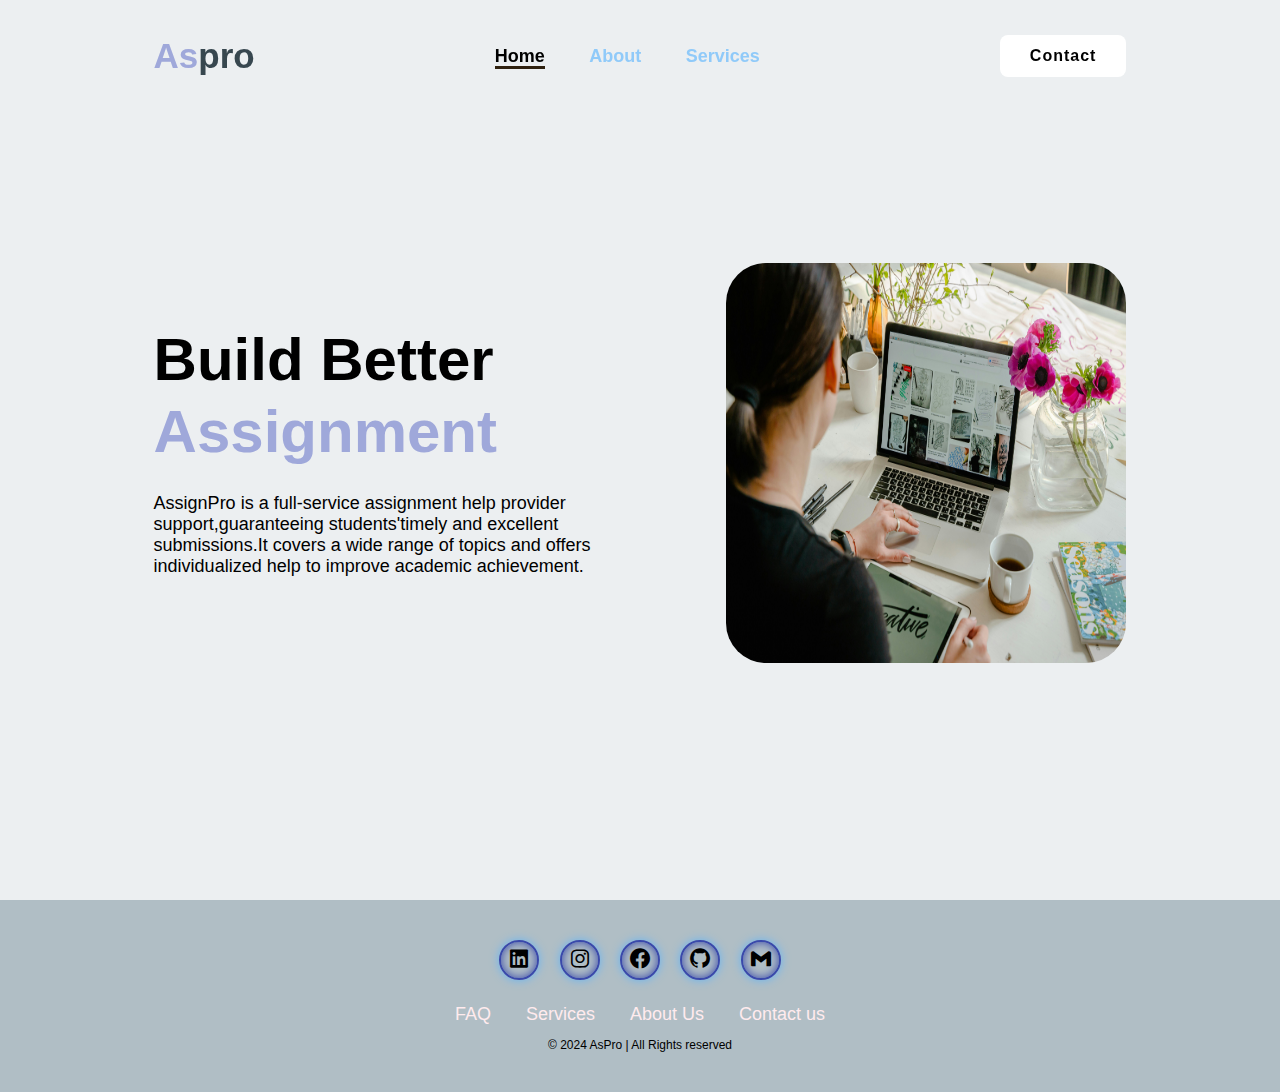
<file: about.html>
<!DOCTYPE html>
<html lang="en">
    <head>
        <meta charset="UTF-8">
        <meta name="viewport" content="width=device-width,initial-scale=1.0">
        <title>Landing page</title>
        <link rel="stylesheet" href="style.css">
        <link href='https://unpkg.com/boxicons@2.1.4/css/boxicons.min.css' rel='stylesheet'>
    </head>
    <body>
        <header class ="header">
            <a href="index.html" class="logo"><span>As</span>pro</a>

            <nav class="navbar">
                <a href="index.html" class="active">Home</a>
                <a href="about.html">About</a>
                <a href="services.html">Services</a>
            </nav>
            <a href="contact.html" class="contact">Contact </a>
            
        </header>
<!---------------------------------------About---------------------------------------------------------------------------------------------->    
        
        <section class="About">
                <div class="Acontent">
                    <h1>Build Better<span> Assignment</span></h1>

                    <p>AssignPro is a full-service assignment help provider support,guaranteeing students'timely and excellent submissions.It covers a wide range of topics and offers individualized help to improve academic achievement.
                    </p>
                </div>
                <div class="Aimge">
                <img src="assing.jpg" alt="">
                </div>
      </section>
      <footer class="footer">
        <div class="social">
          <a href="https://www.linkedin.com/in/ayeshi-i-jayarathne-b225572a3"><i class='bx bxl-linkedin-square' ></i></a>
          <a href="https://www.instagram.com/inu_jasy"><i class='bx bxl-instagram' ></i></a>
          <a href="https://www.facebook.com/profile.php?id=61555113226623&mibextid=ZbWKwL"><i class='bx bxl-facebook-circle' ></i></a>
          <a href="https://github.com/ayeshijayarathna"><i class='bx bxl-github' ></i></a>
          <a href="mailto:ashjayarathna5@gmail.com"><i class='bx bxl-gmail'></i></a>
       </div>

       <ul class="list">
        <li>
            <a href="mailto:ashjayarathna5@gmail.com">FAQ</a>
        </li>

        <li>
            <a href="services.html">Services</a>
        </li>

        <li>
            <a href="about.html">About Us</a>
        </li>

        <li>
            <a href="contact.html">Contact us</a>
        </li>
     </ul>
        <p class="cright"> © 2024 AsPro | All Rights reserved </p>
    </footer>
</body>


</html>
</file>
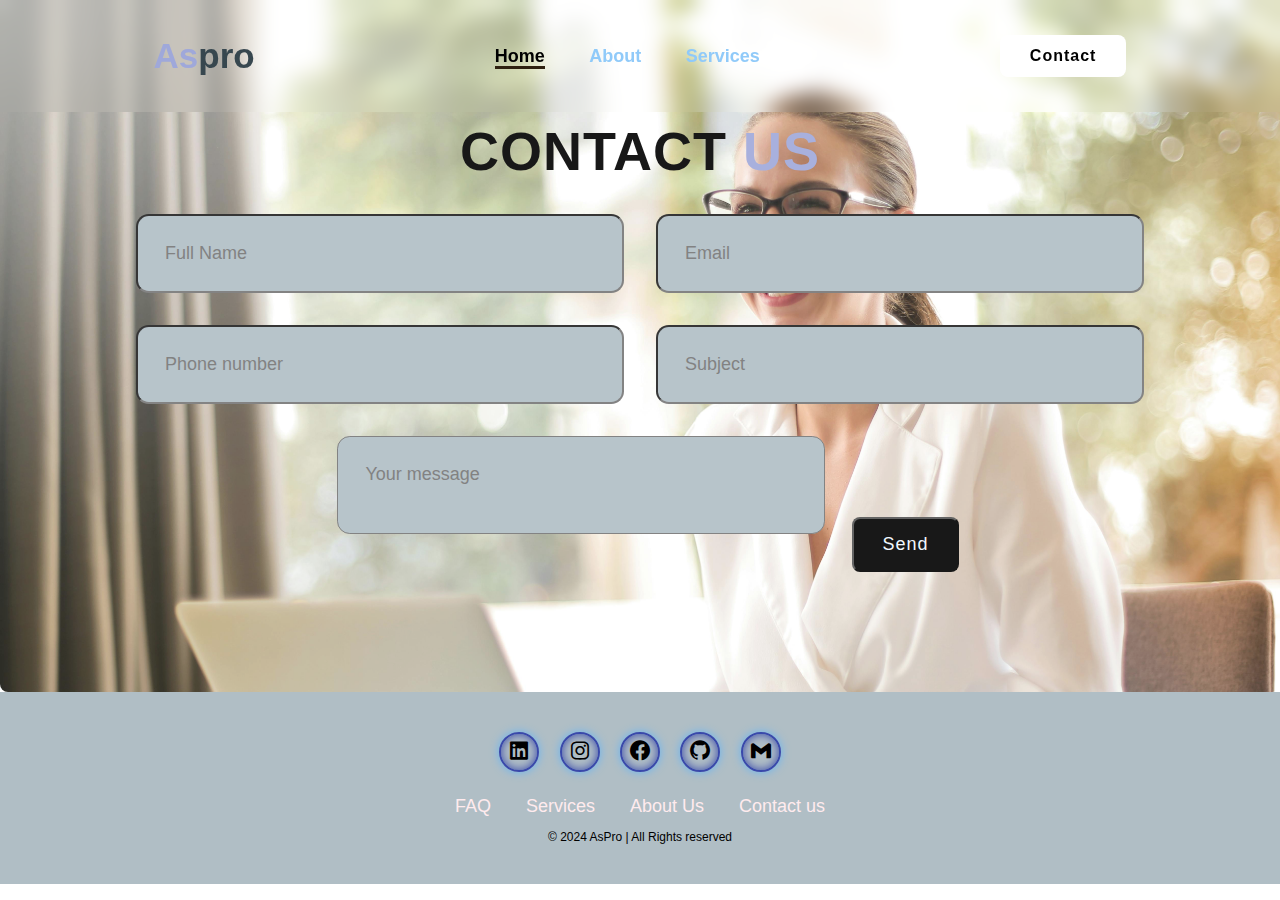
<file: contact.html>
<!DOCTYPE html>
<html lang="en">
    <head>
        <meta charset="UTF-8">
        <meta name="viewport" content="width=device-width,initial-scale=1.0">
        <title>Landing page</title>
        <link rel="stylesheet" href="style.css">
        <link href='https://unpkg.com/boxicons@2.1.4/css/boxicons.min.css' rel='stylesheet'>
    </head>
    <body>
        <header class ="header">
            <a href="index.html" class="logo"><span>As</span>pro</a>

            <nav class="navbar">
                <a href="index.html" class="active">Home</a>
                <a href="about.html">About</a>
                <a href="services.html">Services</a>
            </nav>
            <a href="contact.html" class="contact">Contact </a>
            
        </header>
      <section class="contact" style="background-image:url(bg.jpg); background-repeat:no-repeat; background-attachment: fixed;background-size: cover; opacity: 0.9;">
            <div class="contact-form" >
                <h2 class="contus">CONTACT<span> US</span></h2>
        
                <form action="#">
                    <div class="input-box">
                        <input type="text" placeholder="Full Name">
                        <input type="email" placeholder="Email">
                    </div>
                    
                    <div class="input-box">
                        <input type="number" placeholder="Phone number">
                        <input type="text" placeholder="Subject">
                    </div>
        
                    <textarea name="" id="" cols="30" raws="10" placeholder="Your message"></textarea>  
                    <input type="submit" value="Send" class="btnsend">
                </form>
            </div>
        </section>

        <footer class="footer">
            <div class="social">
              <a href="https://www.linkedin.com/in/ayeshi-i-jayarathne-b225572a3"><i class='bx bxl-linkedin-square' ></i></a>
              <a href="https://www.instagram.com/inu_jasy"><i class='bx bxl-instagram' ></i></a>
              <a href="https://www.facebook.com/profile.php?id=61555113226623&mibextid=ZbWKwL"><i class='bx bxl-facebook-circle' ></i></a>
              <a href="https://github.com/ayeshijayarathna"><i class='bx bxl-github' ></i></a>
              <a href="mailto:ashjayarathna5@gmail.com"><i class='bx bxl-gmail'></i></a>
           </div>
    
           <ul class="list">
            <li>
                <a href="mailto:ashjayarathna5@gmail.com">FAQ</a>
            </li>
    
            <li>
                <a href="services.html">Services</a>
            </li>
    
            <li>
                <a href="about.html">About Us</a>
            </li>
    
            <li>
                <a href="contact.html">Contact us</a>
            </li>
         </ul>
            <p class="cright"> © 2024 AsPro | All Rights reserved </p>
        </footer>
    </body>


</html>
</file>
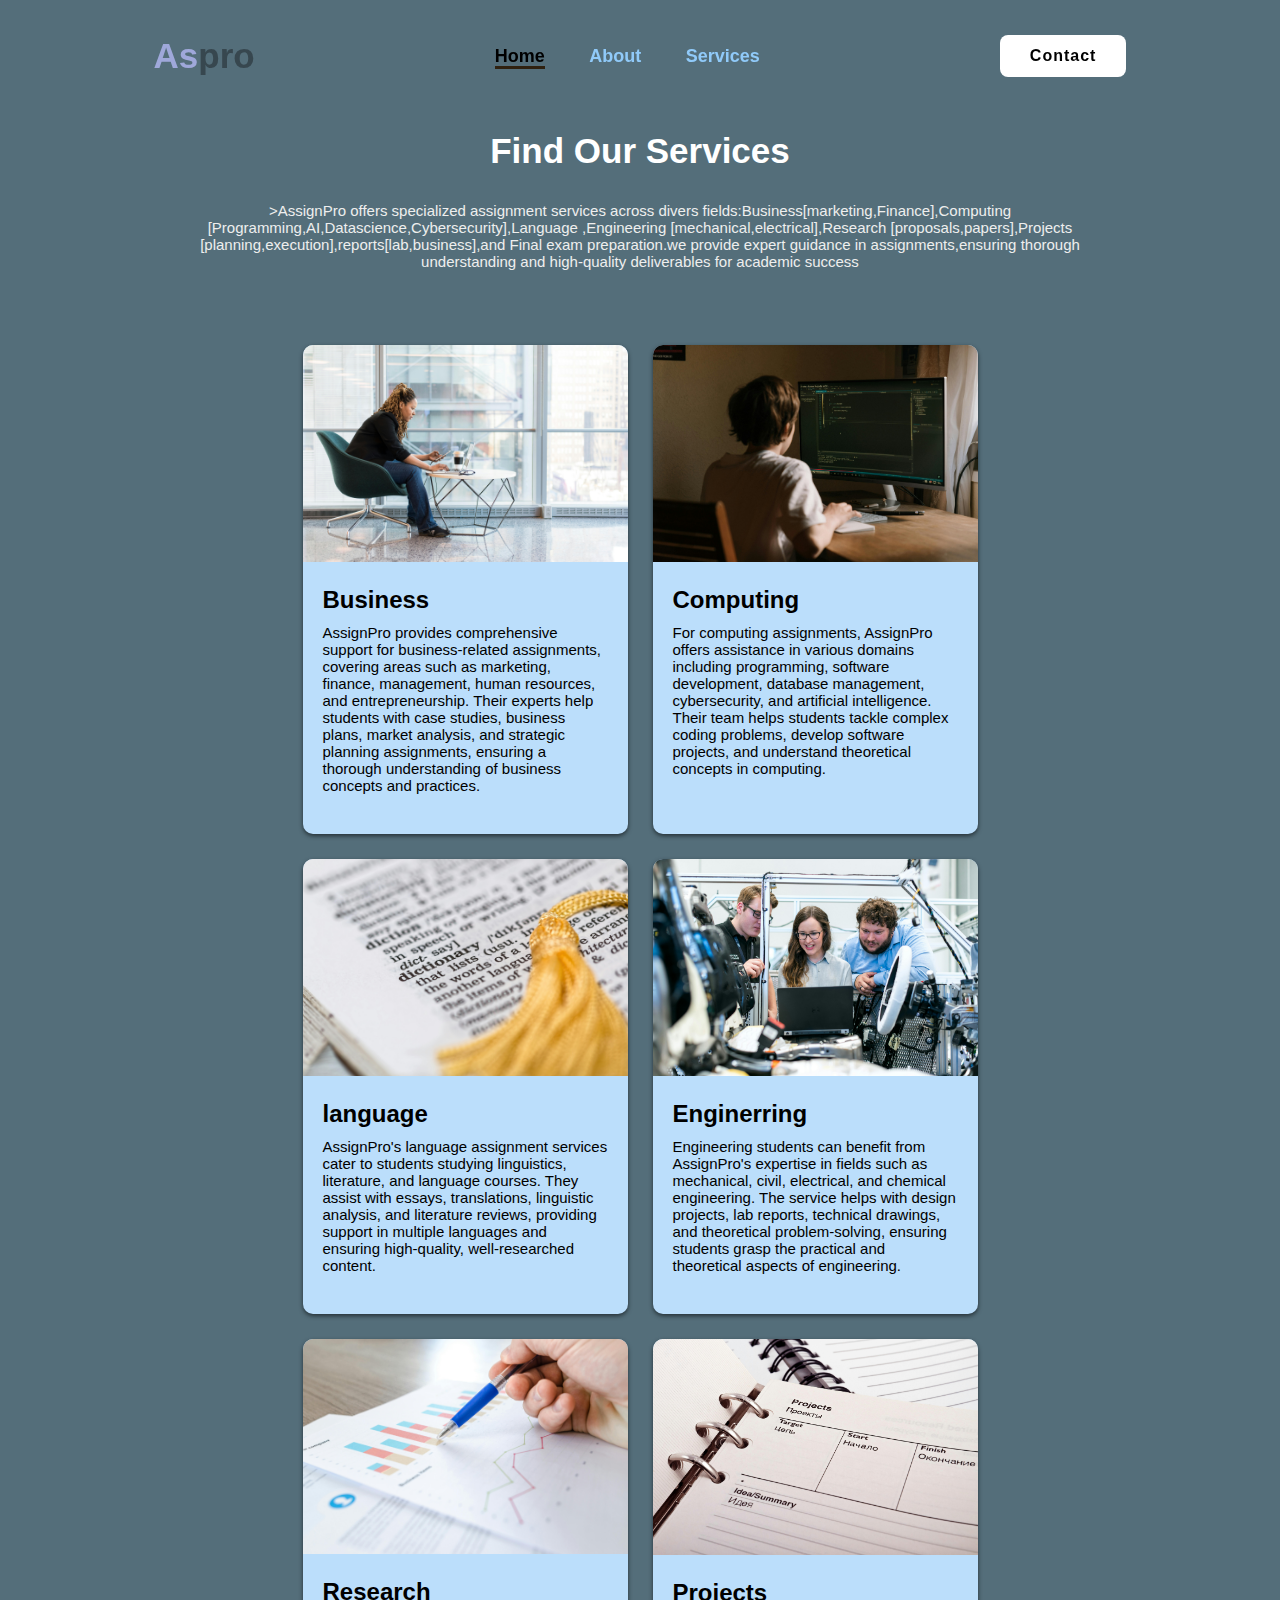
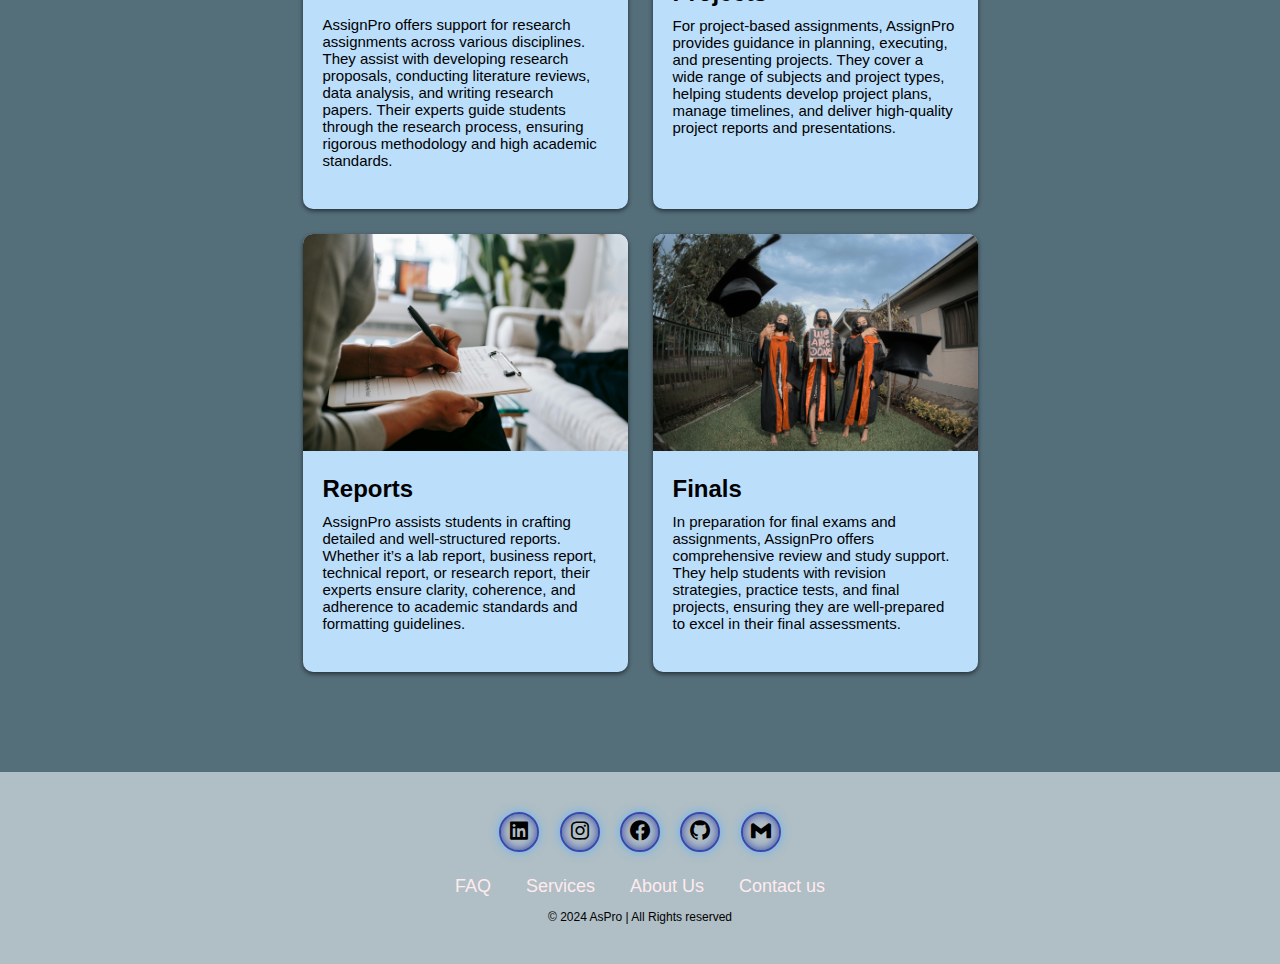
<file: services.html>
<!DOCTYPE html>
<html lang="en">
    <head>
        <meta charset="UTF-8">
        <meta name="viewport" content="width=device-width,initial-scale=1.0">
        <title>Landing page</title>
        <link rel="stylesheet" href="style.css">
        <link href='https://unpkg.com/boxicons@2.1.4/css/boxicons.min.css' rel='stylesheet'>
    </head>
    <body>
        <header class ="header">
            <a href="index.html" class="logo"><span>As</span>pro</a>

            <nav class="navbar">
                <a href="index.html" class="active">Home</a>
                <a href="about.html">About</a>
                <a href="services.html">Services</a>
            </nav>
            <a href="contact.html" class="contact">Contact </a>
            
        </header>
        <section class="Services">
           
            <div class="card-container">
                    <div class="section-header">
                        <h1 class="title">Find our services</h1>
                        <p>>AssignPro offers specialized assignment services across divers fields:Business[marketing,Finance],Computing [Programming,AI,Datascience,Cybersecurity],Language ,Engineering [mechanical,electrical],Research [proposals,papers],Projects [planning,execution],reports[lab,business],and Final exam preparation.we provide expert guidance in assignments,ensuring thorough understanding and high-quality deliverables for academic success</p>
                    </div>
                
                    <div class="card">
                        <img src="business.jpg">
                        <div class="card-content">
                            <h1>Business</h1>
                            <p>AssignPro provides comprehensive support for business-related assignments, covering areas such as marketing, finance, management, human resources, and entrepreneurship. Their experts help students with case studies, business plans, market analysis, and strategic planning assignments, ensuring a thorough understanding of business concepts and practices.
                            </p>
                            
                        </div>
                    </div>
    
                    <div class="card">
                        <img src="computing.jpg">
                        <div class="card-content">
                            <h1>Computing</h1>
                            <p>For computing assignments, AssignPro offers assistance in various domains including programming, software development, database management, cybersecurity, and artificial intelligence. Their team helps students tackle complex coding problems, develop software projects, and understand theoretical concepts in computing.
                            </p>
                           
                        </div>
                    </div>
    
                    <div class="card">
                        <img src="language.jpg">
                        <div class="card-content">
                            <h1>language</h1>
                            <p>AssignPro's language assignment services cater to students studying linguistics, literature, and language courses. They assist with essays, translations, linguistic analysis, and literature reviews, providing support in multiple languages and ensuring high-quality, well-researched content.
                            </p>
                           
                        </div>
                    </div>
    
                    <div class="card">
                        <img src="engineering.jpg">
                        <div class="card-content">
                            <h1>Enginerring</h1>
                            <p>Engineering students can benefit from AssignPro's expertise in fields such as mechanical, civil, electrical, and chemical engineering. The service helps with design projects, lab reports, technical drawings, and theoretical problem-solving, ensuring students grasp the practical and theoretical aspects of engineering.
                             </p>
                            
                        </div>
                    </div>
    
                    <div class="card">
                        <img src="research.jpg">
                        <div class="card-content">
                            <h1>Research</h1>
                            <p>AssignPro offers support for research assignments across various disciplines. They assist with developing research proposals, conducting literature reviews, data analysis, and writing research papers. Their experts guide students through the research process, ensuring rigorous methodology and high academic standards.
                           </p>
                            
                        </div>
                    </div>
    
                    <div class="card">
                        <img src="project.jpg">
                        <div class="card-content">
                            <h1>Projects</h1>
                            <p>For project-based assignments, AssignPro provides guidance in planning, executing, and presenting projects. They cover a wide range of subjects and project types, helping students develop project plans, manage timelines, and deliver high-quality project reports and presentations.
                                 </p>
                           
                        </div>
                    </div>
    
                    <div class="card">
                        <img src="report.jpg">
                        <div class="card-content">
                            <h1>Reports</h1>
                            <p>AssignPro assists students in crafting detailed and well-structured reports. Whether it’s a lab report, business report, technical report, or research report, their experts ensure clarity, coherence, and adherence to academic standards and formatting guidelines.
                            </p>
                           
                        </div>
                    </div>
    
                    <div class="card">
                        <img src="finals.jpg">
                        <div class="card-content">
                            <h1>Finals</h1>
                            <p>In preparation for final exams and assignments, AssignPro offers comprehensive review and study support. They help students with revision strategies, practice tests, and final projects, ensuring they are well-prepared to excel in their final assessments.
                            </p>
                        
                        </div>
                    </div>
             </div>
            </section>

        <footer class="footer">
            <div class="social">
              <a href="https://www.linkedin.com/in/ayeshi-i-jayarathne-b225572a3"><i class='bx bxl-linkedin-square' ></i></a>
              <a href="https://www.instagram.com/inu_jasy"><i class='bx bxl-instagram' ></i></a>
              <a href="https://www.facebook.com/profile.php?id=61555113226623&mibextid=ZbWKwL"><i class='bx bxl-facebook-circle' ></i></a>
              <a href="https://github.com/ayeshijayarathna"><i class='bx bxl-github' ></i></a>
              <a href="mailto:ashjayarathna5@gmail.com"><i class='bx bxl-gmail'></i></a>
           </div>
    
           <ul class="list">
            <li>
                <a href="mailto:ashjayarathna5@gmail.com">FAQ</a>
            </li>
    
            <li>
                <a href="services.html">Services</a>
            </li>
    
            <li>
                <a href="about.html">About Us</a>
            </li>
    
            <li>
                <a href="contact.html">Contact us</a>
            </li>
         </ul>
            <p class="cright"> © 2024 AsPro | All Rights reserved </p>
        </footer>
    </body>


</html>
</file>
<file: style.css>
*{
    margin: 0;
    padding: 0;
    box-sizing: border-box;
    font-family: 'Poppins',sans-serif;
    text-decoration: none;
    list-style: none;
}
.container{
    width: 100%;
    height: 100vh;
    background-image: linear-gradient(rgba(12,3,51,0.3),rgba(12,3,51,0.3));
    position: relative;
    padding: 0 0%;
    display: flex;
    align-items: center;
    justify-content: center;
  }
.header{
    position: fixed;
    top: 0;
    left:0;
    width: 100%;
    padding: 35px 12%;
    backdrop-filter: blur(10px);
    display: flex;
    justify-content: space-between;
    align-items: center;
    z-index: 100;
}
.logo{
    font-size: 35px;
    color:rgb(55, 71, 79);
    font-weight: 700;
    transition: 0.3s ease;
}
.logo:hover{
    color:rgb(176, 190, 197);
    text-shadow: 0 0 25px rgb(98, 16, 199) ,
                 0 0 50px rgb(34, 27, 231);
    transform: scale(1.1);             
}
span{
    color: rgb(159, 168, 218);
}
.navbar a{
    font-size: 18px;
    color:rgb(144, 202, 249);
    font-weight: 700;
    margin: 0 20px;
    border-bottom: 3px solid transparent;
    transition: 0.3s ease;
}
.navbar a:hover,.navbar a.active{
    color: black;
    border-bottom: 3px solid  rgb(47, 33, 16);
    
}
.contact{
    padding: 10px 28px;
    background-color: white;
    color: black;
    border: 2px solid transparent;
    border-radius: 8px;
    font-size: 16px;
    letter-spacing: 1px;
    font-weight: 600;
    transition: 0.3s ease;
}
.contact:hover{
    background-color:black;
    box-shadow: 0 0 25px rgb(136, 167, 221);
    color:white;
}
.content{
    text-align: center;
  }
  .content h1{
    font-size: 100px;
    color: white;
    font-weight: 600;
  }
.content a{
    text-decoration: none;
    display: inline-block;
    color: #fff;
    font-size: 25px;
    border: 2px solid #fff;
    padding: 8px 50px;
    border-radius: 52px;  
  }
  .content a:hover{
  text-decoration: none;
  display: inline-block;
  color: rgb(0, 0, 0);
  background: #fff;
  }
.vdo{
    position: absolute;
    right: 0;
    bottom: 0;
    z-index: -1;
  }
@media(min-aspect-ratio:16/8){
    .vdo{
        width: 100%;
        height: auto;
    }
  }
@media(max-aspect-ratio:16/8){
    .vdo{
        width: auto;
        height: 100%;
    }
  }
/*----------------------------------------About-----------------------------------------------------*/
.About{
    width: 100%;
    min-height: 100vh;
    display: flex;
    align-items: center;
    gap: 7em;
    padding: 30px 12% 0;
    background-color: rgb(236, 239, 241);
}
.Acontent{
    max-width: 800px;
}
.Acontent h1{
    font-size: 60px;
    line-height: 1.2;
    color:black;
}
.Acontent p{
    font-size: 18px;
    margin:25px 0 30px;
}
.Aimge img{
    width:400px;
    height: 400px;
    align-items: center;
    border-radius: 10%;
}
/*--------------------------------------services------------------------------------------------------*/
.Services {
    width: 100%;
    min-height: 100vh;
    display: flex;
    align-items: center;
    gap: 7em;
    padding: 30px 12% 0;
    background-color:rgb(84, 110, 122);
}
.section-header{
    text-align: center;
    margin-bottom: 50px;
   
}
.section-header .title{
    font-size: 35px;
    font-weight: 600;
    text-transform: capitalize;
    color: #fff;
    line-height: 1.2;
    padding-bottom: 30px;
}
.section-header p{
    font-size: 15px;
    color:rgb(238, 238, 238);
}

.card-container{
    display: flex;
    justify-content: center;
    flex-wrap: wrap;
    gap: 25px;
    margin-top: 100px;
    margin-bottom: 100px;
}

.card{
    width: 325px;
    background-color: rgb(187, 222, 251);
    border-radius: 10px;
    box-shadow: 0px 2px 4px rgb(38, 50, 56);
    overflow: hidden;
    transition: transform 0.6s ease;
}
.card:hover{
    transform: translateY(-20px);
}
.card img{
    width:100%;
    height:auto;
    object-fit: cover;
}
.card-content{
    padding: 20px;
}
.card-content h1{
    font-size: 24px;
    margin-bottom: 10px;
}
.card-content p{
    font-size: 15px;
    color: black;
    margin-bottom: 20px;
}
/*------------------------------------contact us--------------------------------------------------------*/
.contus{
    color: black;
}
.contact-form{
    text-align: center;
    margin-top: 3em;
    margin-bottom: 1em;
    font-size: 36px;
}
.contact-form form{
    max-width: 50em;
    margin:1rem auto;
    text-align: center;
    margin-bottom: 3em;
}
.contact-form form .input-box{
    display: flex;
    justify-content: center;
    flex-wrap: wrap;
}
.contact-form form .input-box input ,
.contact-form form textarea {
    width: 40%;
    padding: 1.5em;
    font-size: 18px;
    color: black;
    background-color: rgb(176, 190, 197);
    border-radius: .8rem;
    margin: 1rem 1rem;
    resize: none;
}
.btnsend{
    padding: 15px 28px;
    background-color: black;
    color: aliceblue;
    border-radius: 8px;
    font-size: 18px;
    letter-spacing: 1px;
    font-weight: 300;
    transition: 0.3s ease;
    cursor: pointer;
}
.btnsend:hover{
    background-color: aliceblue;
    color: black;
    border: 2px solid black;
}
/*------------------------------------------------This is footer-------------------------------------------------------------------------------*/
.footer{
    position: relative;
    bottom: 0;
    width: 100%;
    padding: 40px 0;
    background-color:rgb(176, 190, 197);
    backdrop-filter: blur(10px);
}
.footer .social{
    text-align: center;
    padding-bottom: 25px;
    color:black;
}
.footer .social a{
    font-size: 24px;
    color:black;
    border: 2px solid rgb(57, 73, 171);
    width: 40px;
    height: 40px;
    line-height: 38px;
    display: inline-block;
    text-align: center;
    border-radius: 50%;
    margin: 0 8px;
    box-shadow: inset 0 0 10px rgb(57, 73, 171),0 0 10px rgb(100, 181, 246);
    transition: 0.3s ease;
}
.footer .social a:hover{
    transform: scale(1.2)translateY(-10px);
    color:white;
    border: 2px solid rgb(144, 202, 249); 
}
.footer ul{
    margin: 0;
    padding: 0;
    font-size: 18px;
    line-height: 18px;
    margin-bottom: 0;
    text-align: center;
}
.footer ul li a{
    color: rgb(255, 235, 238);
    border-bottom: 3px solid transparent;
    transition:0.3s ease;
}
.footer ul li a:hover{
    border-bottom: 3px solid rgb(5, 32, 54);

}
.footer ul li{
    display: inline-block;
    padding: 0 15px;
}
.footer .cright{
    margin-top: 15px;
    text-align: center;
    font-size: 12px;
    color:black;
}
</file>
